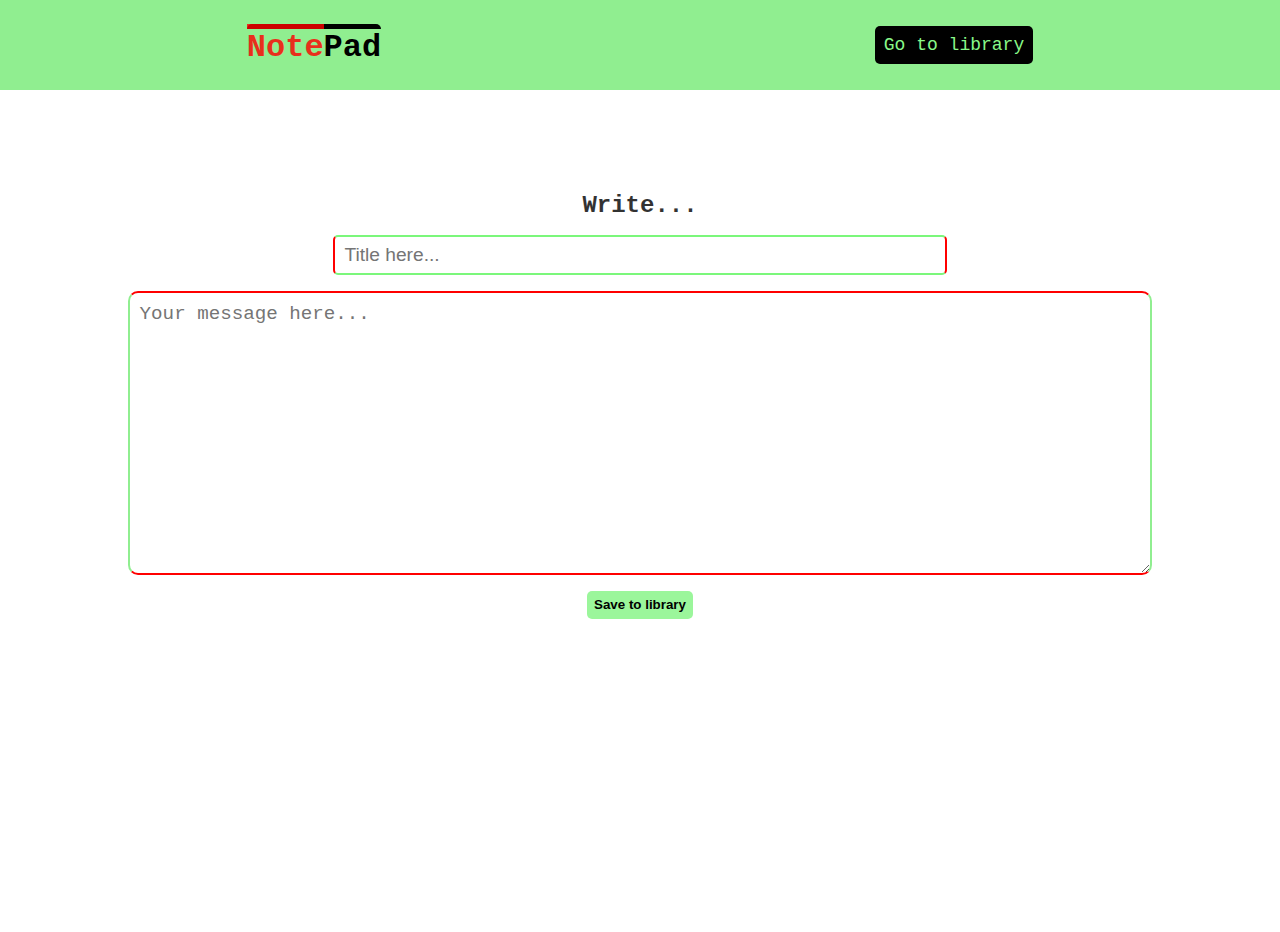
<file: index.html>
<!DOCTYPE html>
<html lang="en">
<head>
    <meta charset="UTF-8">
    <meta http-equiv="X-UA-Compatible" content="IE=edge">
    <meta name="viewport" content="width=device-width, initial-scale=1.0">
    <title>Library</title>
    <link rel="stylesheet" href="style.css">
</head>
<body>
    <header class="header">
        <h3 class="header__title"><span class="header__title__span">Note</span>Pad</h3>
        <a href="./library.html" class="header__library__link">Go to library</a>
    </header>
    <main class="main-area">
        <section class="main-area__section">
            <h2 class="main-area__section__h2">Write...</h2>
            <input type="text" placeholder="Title here..." class="main-area__section__title__field">
            <textarea type="textarea" class="main-area__section__textfield" placeholder="Your message here..."></textarea>
            <button class="main-area__section__button">Save to library</button>
        </section>
    </main>



    <script src="app.js"></script>
</body>
</html>
</file>
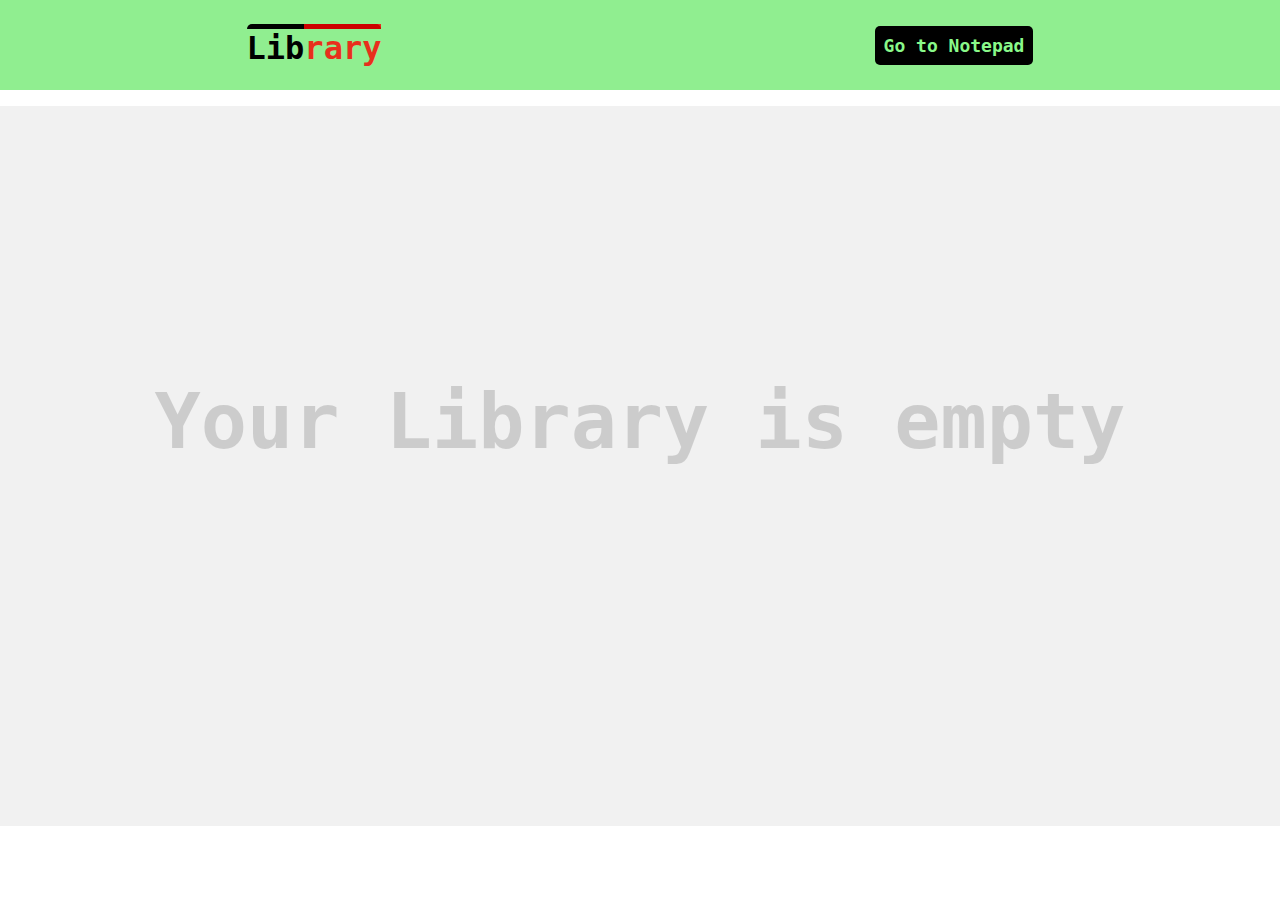
<file: library.html>
<!DOCTYPE html>
<html lang="en">
<head>
    <meta charset="UTF-8">
    <meta http-equiv="X-UA-Compatible" content="IE=edge">
    <meta name="viewport" content="width=device-width, initial-scale=1.0">
    <title>library/storage</title>
    <link rel="stylesheet" href="https://cdnjs.cloudflare.com/ajax/libs/font-awesome/5.15.4/css/all.min.css" integrity="sha512-1ycn6IcaQQ40/MKBW2W4Rhis/DbILU74C1vSrLJxCq57o941Ym01SwNsOMqvEBFlcgUa6xLiPY/NS5R+E6ztJQ==" crossorigin="anonymous" referrerpolicy="no-referrer" />
    <link rel="stylesheet" href="./library.css">
</head>
<body>
    <header class="header">
        <h3 class="header__title">Lib<span class="header__title__span">rary</span></h3>
        <a href="./index.html" class="header__library__link">Go to Notepad</a>
    </header>
    <main class="main-area">
        <h1 class="main-area__message">Your Library is empty</h1>
    </main>

    <button class="main-area__delete__all__button">Delete All</button>

    <div class="expand__text__div">
        <i class="fa fa-times"></i>
    </div>


    <script src="./library.js"></script>
</body>
</html>
</file>
<file: style.css>
*{
    margin: 0px;
    padding: 0px;
    box-sizing: border-box;
}

body{
    height: 100vh;
    width: 100vw;
    font-size: 16px;
    font-family: monospace;
    overflow-x: hidden;
}

.header{
    height: 10%;
    background-color: lightgreen;
    display: flex;
    justify-content: space-around;
    align-items: center;
}

.header__title{
    font-size: 2rem;
    border-top: 5px solid black;
    border-radius: 5px;
}

.header__title__span{
    color: red;
    opacity: .8;
    border-top: 5px solid rgba(255, 0, 0, 1);
}

.header__library__link{
    font-size: 1.125rem;
    text-decoration: none;
    background-color: black;
    color: rgb(137, 248, 137);
    padding: .5em;
    border-radius: 5px;
}

.header__library__link:hover{
    background-color: white;
    color: black;
    transition: all 500ms ease-in-out;
}

.main-area{
    height: 90%;
    width: 100%;
    display: flex;
    justify-content: center;
    margin-top: 2em;
}

.main-area__section{
    height: 70%;
    width: 80%;
    display: flex;
    flex-direction: column;
    gap: 1em;
    align-items: center;
    justify-content: center;
}

.main-area__section__h2{
    color: black;
    opacity: .8;
}

.main-area__section__title__field{
    height: 40px;
    width: 60%;
    font-size: 1.2rem;
    border-radius: 5px;
    border: 2px solid rgb(123, 247, 123);
    border-left: 2px solid red;
    border-right: 2px solid red;
}

.main-area__section__title__field::placeholder{
    padding-left: .5em;
}

.main-area__section__title__field:focus{
    outline-color: red;
}

.main-area__section__textfield{
    width: 100%;
    height: 50%;
    font-size: 1.2rem;
    padding: .5em;
    border: 2px solid lightgreen;
    border-top: 2px solid red;
    border-bottom: 2px solid red;
    border-radius: 10px;
}

.main-area__section__textfield:focus{
    border: none;
    outline: 2px solid red;
}

.main-area__section__button{
    padding: .5em;
    border-radius: 5px;
    font-weight: bold;
    border: none;
    background-color: rgb(155, 246, 155);
}

.main-area__section__button:hover{
    background-color: black;
    color: rgb(138, 244, 138);
    transition: all 500ms ease-in-out;
}

@media screen and (max-width: 650px) {
    .header__title{
        font-size: 1.5rem;
    }

    .header__library__link{
        font-size: 1.1rem;
    }

    .main-area__section__title__field{
        width: 90%;
    }

    .main-area__section__button{
        margin-top: 2em;
    }
    
}
</file>
<file: library.css>
*{
    margin: 0px;
    padding: 0px;
    box-sizing: border-box;
}

body{
    position: relative;
    height: 100vh;
    width: 100vw;
    font-size: 16px;
    font-family: monospace;
}

.header{
    height: 10%;
    width: 100%;
    background-color: lightgreen;
    display: flex;
    justify-content: space-around;
    align-items: center;
    z-index: 9999;
}

.header__title{
    font-size: 2rem;
    border-top: 5px solid black;
    border-radius: 5px;
}

.header__title__span{
    color: red;
    opacity: .8;
    border-top: 5px solid red;
}

.header__library__link{
    font-size: 1.125rem;
    text-decoration: none;
    background-color: black;
    color: rgb(137, 248, 137);
    padding: .5em;
    border-radius: 5px;
    font-weight: bold;
}

.header__library__link:hover{
    background-color: white;
    color: black;
    transition: all 500ms ease-in-out;
}

.main-area{
    margin-top: 1em;
    position: relative;
    display: flex;
    flex-direction: column;
    align-items: center;
    width: 100%;
    height: 80%;
    overflow-y: scroll;
    background-color: rgb(241, 241, 241);
}

.main-area__message{
    position: absolute;
    font-size: clamp(2rem, 6vw, 8vw);
    bottom: 50%;
    opacity: .15;
}

.message-div{
    width: 90%;
    padding: .5em;
}

.message-div h3{
    text-align: center;
    margin-bottom: .5em;
    text-transform: uppercase;
}

.message-div p{
    text-align: left;
    margin-bottom: 2em;
    text-transform: capitalize;
}

.fas{
    color: red;
    position: absolute;
    right: .5em;
    top: .5em;
}

.control__buttons{
    position: absolute;
    margin-bottom: .5em;
    bottom: 0;
    right: .5em;
}

.read__more{
    position: absolute;
    left: .5em;
    bottom: .5em;
    border-radius: 5px;
    padding: .5em .5em;
    border: none;
    background-color: rgb(250, 63, 63);
    color: white;
    cursor: pointer;
    font-weight: bold;
}

.read__more:hover{
    background-color: white;
    color: black;
    transition: all 500ms ease-in-out;
}

.delete__button{
    padding: .5em;
    background-color: rgb(250, 63, 63);
    color: white;
    border-radius: 5px;
    font-weight: bold;
    border: none;
    cursor: pointer;
}

.delete__button:hover{
    background-color: white;
    color: black;
    transition: all 500ms ease-in-out;
}

.main-area__delete__all__button{
    position: absolute;
    margin-top: 1em;
    bottom: 1em;
    left: 40%;
    padding: .5em;
    font-weight: bold;
    background-color: red;
    color: white;
    border-radius: 5px;
    border: none;
}

.main-area__delete__all__button:hover{
    background-color: white;
    color: black;
    background-color: lightgreen;
    transition: all 500ms ease-in-out;
}

.expand__text__div{
    display: none;
    position: fixed;
    top: 0;
    width: 100%;
    height: 100%;
    background-color: white;
    text-transform: capitalize;
    text-align: center;
}

.expand__text__div h3{
    margin: 2em 0 1em;
}

.expand__text__div p{
    width: 70%;
    margin: 0 auto;
    text-align: justify;
}

.fa-times{
    color: red;
    font-size: 1.5rem;
    position: absolute;
    right: 1em;
    top: 1em;
}

@media screen and (max-width:650px){
    .header__title{
        font-size: 1.5rem;
    }

    .header__library__link{
        font-size: 1.1rem;
    }

    .main-area__section__title__field{
        width: 90%;
    }

    .expand__text__div p{
        width: 90%;
    }
}
</file>
